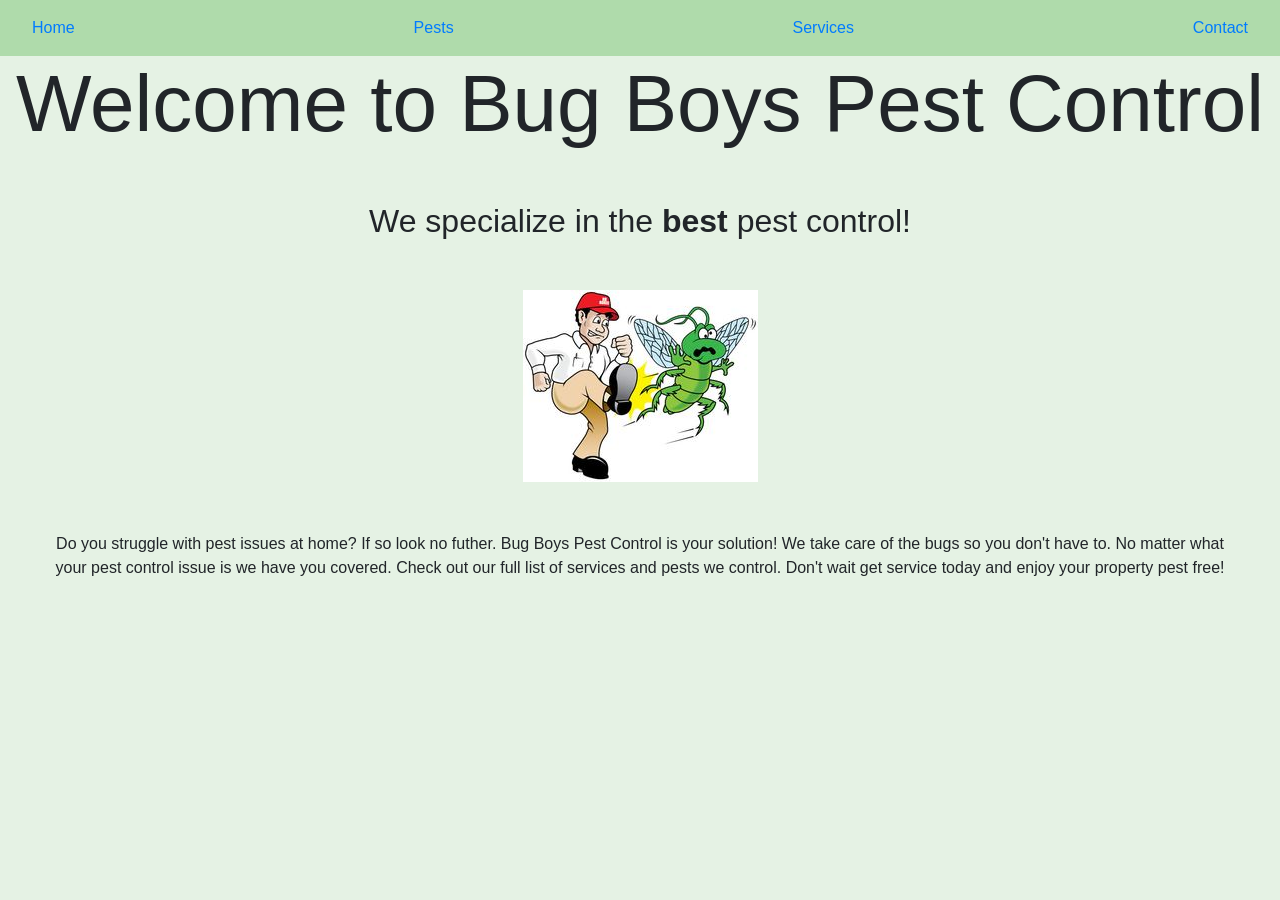
<file: PSET5/homepage/index.html>
<!DOCTYPE html>

<html lang="en">
    <head>
        <link href="https://stackpath.bootstrapcdn.com/bootstrap/4.1.3/css/bootstrap.min.css" rel="stylesheet">
        <link href="styles.css" rel="stylesheet">
        <meta charset="utf-8">
        <meta name="viewport" content="width=device-width, initial-scale=1, shrink-to-fit=no">
        <title>Bug Boys Pest Control</title>
    </head>
    <body>
        <ul class="nav nav-pills navbar">
          <li class="nav-item">
              <a class="nav-link" href="index.html">Home</a></li>
          <li class="nav-item">
              <a class="nav-link" href="pests.html">Pests</a></li>
          <li class="nav-item">
              <a class="nav-link" href="services.html">Services</a></li>
          <li class="nav-item">
              <a class="nav-link" href="contact.html">Contact</a></li>
        </ul>

        <h1 id="mainTitle">Welcome to Bug Boys Pest Control</h1>
        <h2 class="paraText">We specialize in the <strong>best</strong> pest control!</h2>
        <img src="pestcontrol.jpg" alt="Guy kicking bug">
        <p class="paraText">
            Do you struggle with pest issues at home? If so look no futher. Bug Boys Pest Control is your solution!
            We take care of the bugs so you don't have to. No matter what your pest control issue is we have you covered.
            Check out our full list of services and pests we control. Don't wait get service today and enjoy your property pest free!
        </p>
    </body>
</html>
</file>
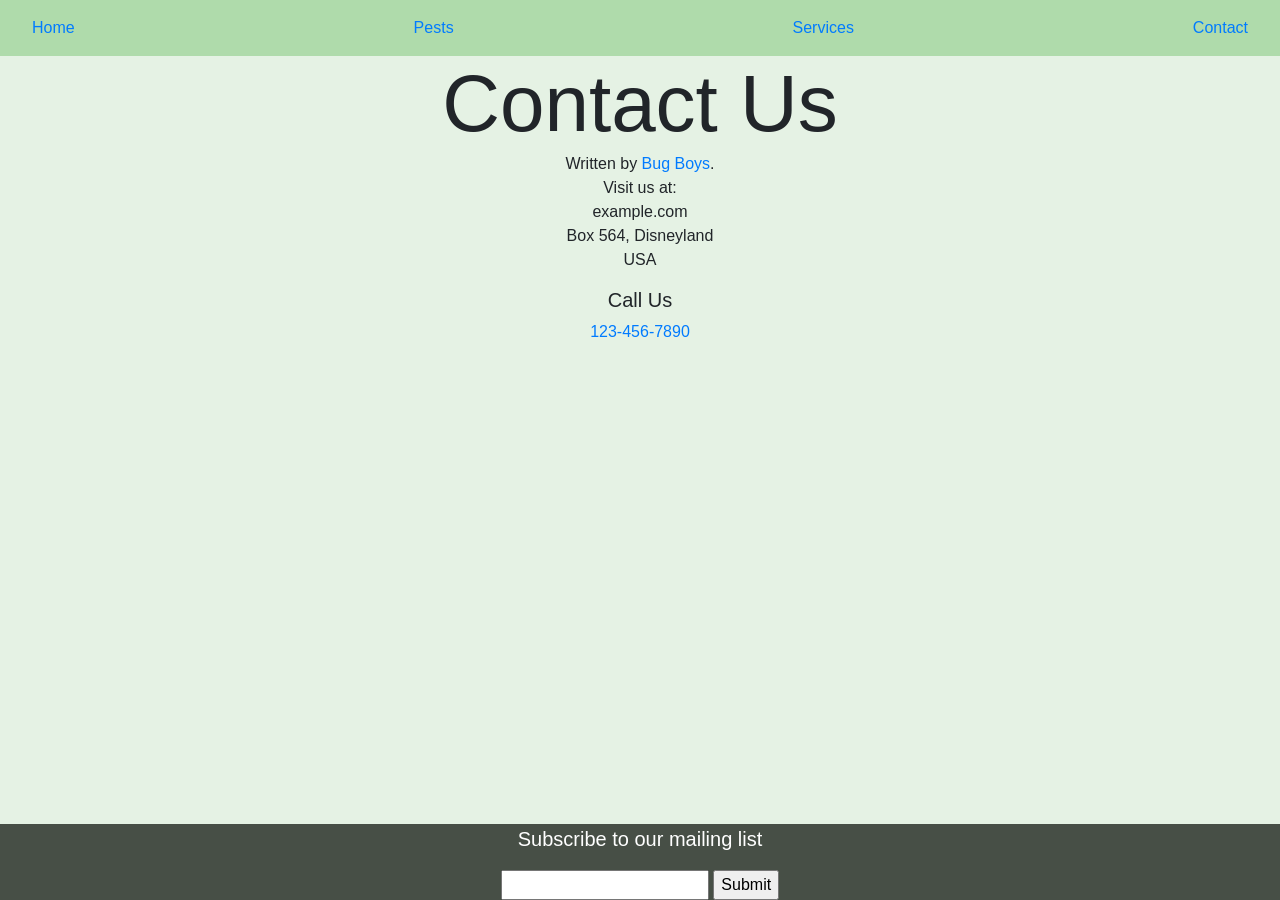
<file: PSET5/homepage/contact.html>
<!DOCTYPE html>

<html lang="en">
    <head>
        <link href="https://stackpath.bootstrapcdn.com/bootstrap/4.1.3/css/bootstrap.min.css" rel="stylesheet">
        <link href="styles.css" rel="stylesheet">
        <meta charset="utf-8">
        <meta name="viewport" content="width=device-width, initial-scale=1, shrink-to-fit=no">
        <title>Bug Boys Pest Control</title>
    </head>
    <body>
        <ul class="nav nav-pills navbar">
          <li class="nav-item">
              <a class="nav-link" href="index.html">Home</a></li>
          <li class="nav-item">
              <a class="nav-link" href="pests.html">Pests</a></li>
          <li class="nav-item">
              <a class="nav-link" href="services.html">Services</a></li>
          <li class="nav-item">
              <a class="nav-link" href="contact.html">Contact</a></li>
        </ul>

        <h1 id="mainTitle">Contact Us</h1>

        <div class="footer">
            <p id="subscribe">Subscribe to our mailing list</p>
            <form>
                <input type="email" name="emailaddress">
                <input type="submit">
            </form>
        </div>


        <address>
        Written by <a href="mailto:fake@fake.com">Bug Boys</a>.<br>
        Visit us at:<br>
        example.com<br>
        Box 564, Disneyland<br>
        USA
        </address>

        <h5>Call Us</h5>
        <a href="tel:123-456-7890">123-456-7890</a>

    </body>
</html>
</file>
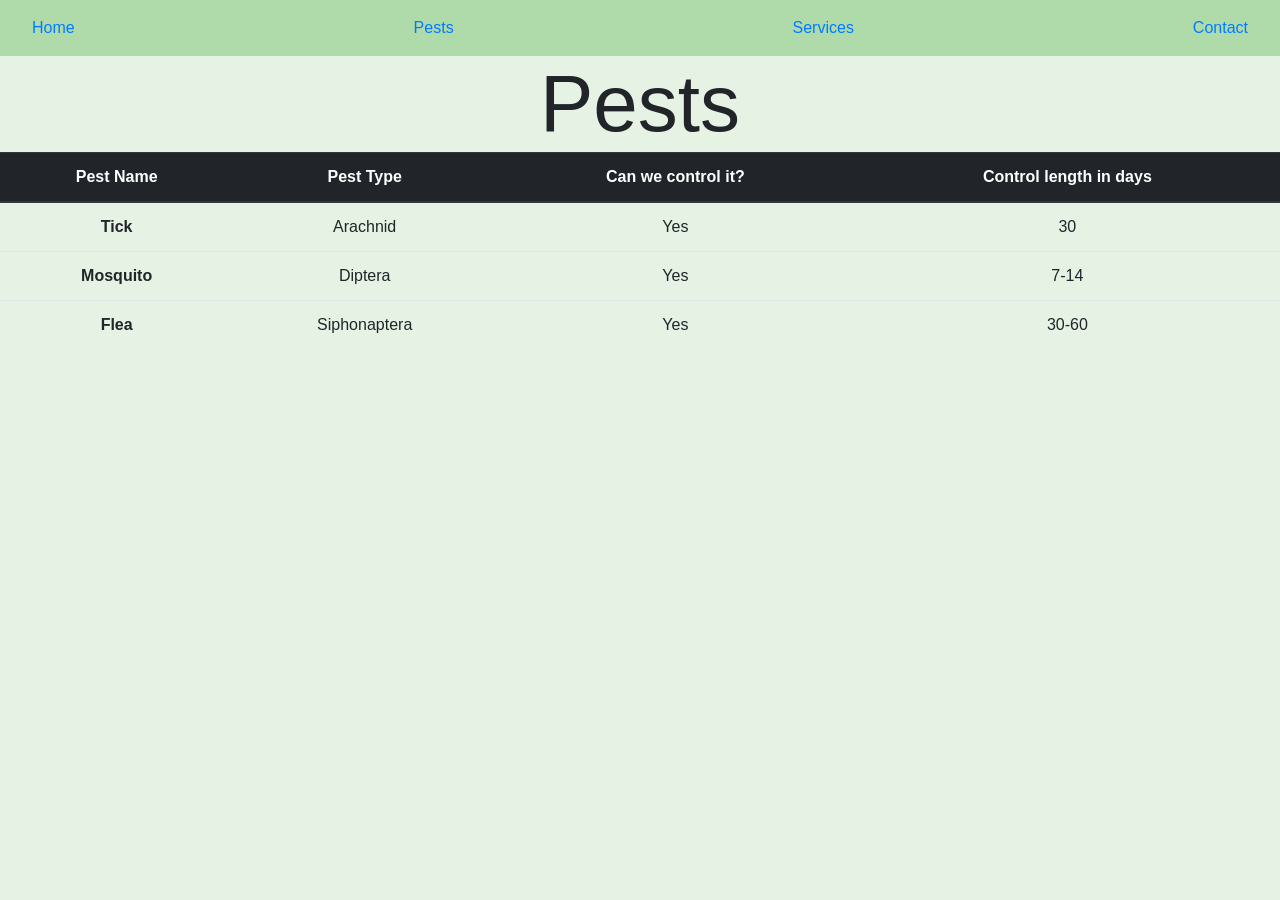
<file: PSET5/homepage/pests.html>
<!DOCTYPE html>

<html lang="en">
    <head>
        <link href="https://stackpath.bootstrapcdn.com/bootstrap/4.1.3/css/bootstrap.min.css" rel="stylesheet">
        <link href="styles.css" rel="stylesheet">
        <meta charset="utf-8">
        <meta name="viewport" content="width=device-width, initial-scale=1, shrink-to-fit=no">
        <title>Bug Boys Pest Control</title>
    </head>
    <body>
        <ul class="nav nav-pills navbar">
          <li class="nav-item">
              <a class="nav-link" href="index.html">Home</a></li>
          <li class="nav-item">
              <a class="nav-link" href="pests.html">Pests</a></li>
          <li class="nav-item">
              <a class="nav-link" href="services.html">Services</a></li>
          <li class="nav-item">
              <a class="nav-link" href="contact.html">Contact</a></li>
        </ul>

        <h1 id="mainTitle">Pests</h1>
        <table class="table">
          <thead class="thead-dark">
            <tr>
              <th scope="col">Pest Name</th>
              <th scope="col">Pest Type</th>
              <th scope="col">Can we control it?</th>
              <th scope="col">Control length in days</th>
            </tr>
          </thead>
          <tbody>
            <tr>
              <th scope="row">Tick</th>
              <td>Arachnid</td>
              <td>Yes</td>
              <td>30</td>
            </tr>
            <tr>
              <th scope="row">Mosquito</th>
              <td>Diptera</td>
              <td>Yes</td>
              <td>7-14</td>
            </tr>
            <tr>
              <th scope="row">Flea</th>
              <td>Siphonaptera</td>
              <td>Yes</td>
              <td>30-60</td>
            </tr>
          </tbody>
        </table>
    </body>
</html>
</file>
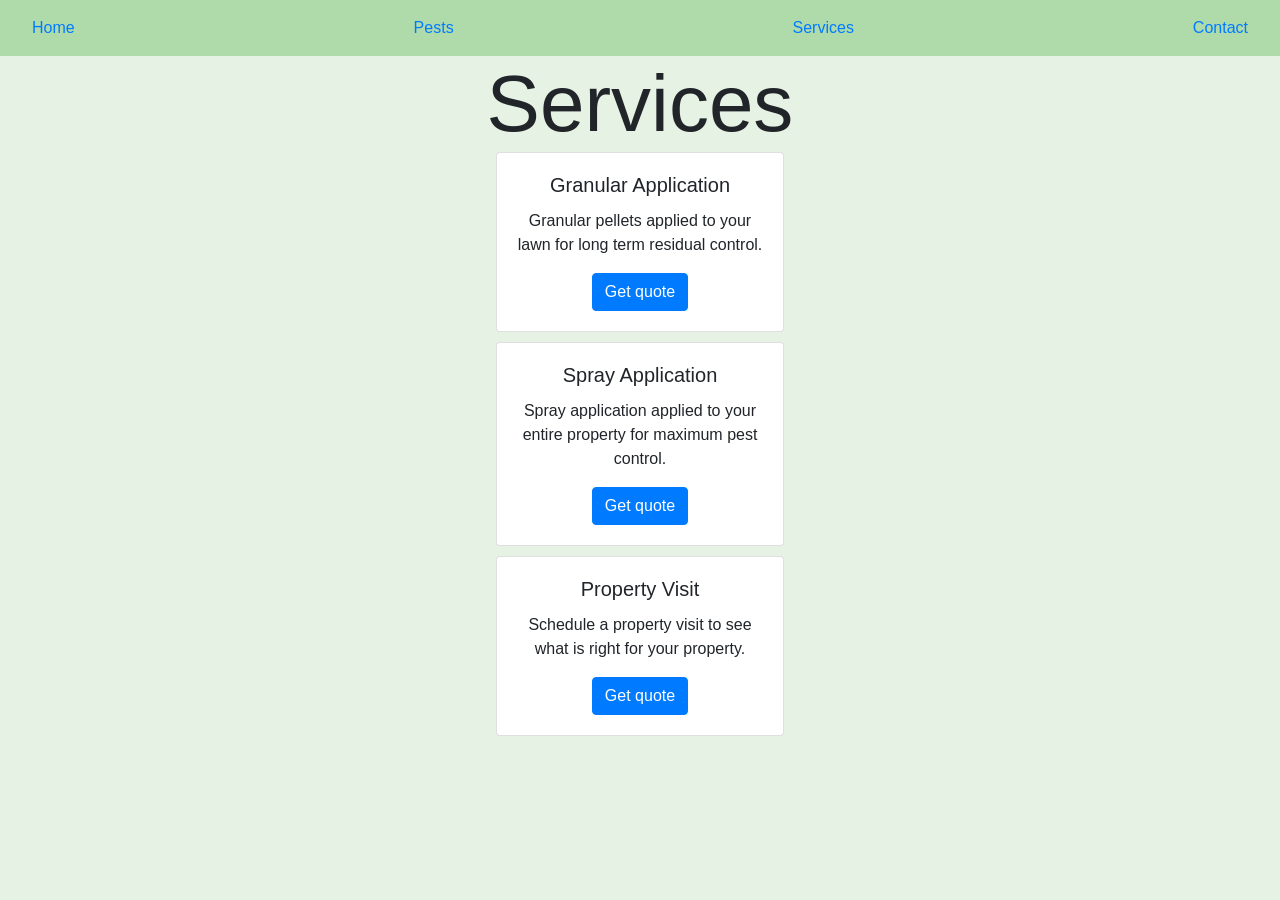
<file: PSET5/homepage/services.html>
<!DOCTYPE html>

<html lang="en">
    <head>
        <link href="https://stackpath.bootstrapcdn.com/bootstrap/4.1.3/css/bootstrap.min.css" rel="stylesheet">
        <link href="styles.css" rel="stylesheet">
        <meta charset="utf-8">
        <meta name="viewport" content="width=device-width, initial-scale=1, shrink-to-fit=no">
        <title>Bug Boys Pest Control</title>
    </head>
    <body>
        <ul class="nav nav-pills navbar">
          <li class="nav-item">
              <a class="nav-link" href="index.html">Home</a></li>
          <li class="nav-item">
              <a class="nav-link" href="pests.html">Pests</a></li>
          <li class="nav-item">
              <a class="nav-link" href="services.html">Services</a></li>
          <li class="nav-item">
              <a class="nav-link" href="contact.html">Contact</a></li>
        </ul>

        <h1 id="mainTitle">Services</h1>

        <div class="card" style="width: 18rem;">
          <div class="card-body">
            <h5 class="card-title">Granular Application</h5>
            <p class="card-text">Granular pellets applied to your lawn for long term residual control.</p>
            <a href="contact.html" class="btn btn-primary">Get quote</a>
          </div>
        </div>
        <div class="card" style="width: 18rem;">
          <div class="card-body">
            <h5 class="card-title">Spray Application</h5>
            <p class="card-text">Spray application applied to your entire property for maximum pest control.</p>
            <a href="contact.html" class="btn btn-primary">Get quote</a>
          </div>
        </div>
        <div class="card" style="width: 18rem;">
          <div class="card-body">
            <h5 class="card-title">Property Visit</h5>
            <p class="card-text">Schedule a property visit to see what is right for your property.</p>
            <a href="contact.html" class="btn btn-primary">Get quote</a>
          </div>
        </div>
    </body>
</html>
</file>
<file: PSET5/homepage/styles.css>
.navbar {
    background-color: #afdbab;
}

body {
    background-color: #e5f2e4;
    text-align: center;
}
#mainTitle {
    font-size: 80px;
    margin: 0px auto;
    display: block;
}
.paraText {
    margin: 50px;
    display: block;
}
img {
    display: block;
    margin-left: auto;
    margin-right: auto;
}
.card {
    margin: 0 auto;
    float: none;
    margin-bottom: 10px;
}
#subscribe {
    font-size: 20px;

}
.footer {
  position: fixed;
  left: 0;
  bottom: 0;
  width: 100%;
  background-color: #474f46;
  color: white;
}
</file>
